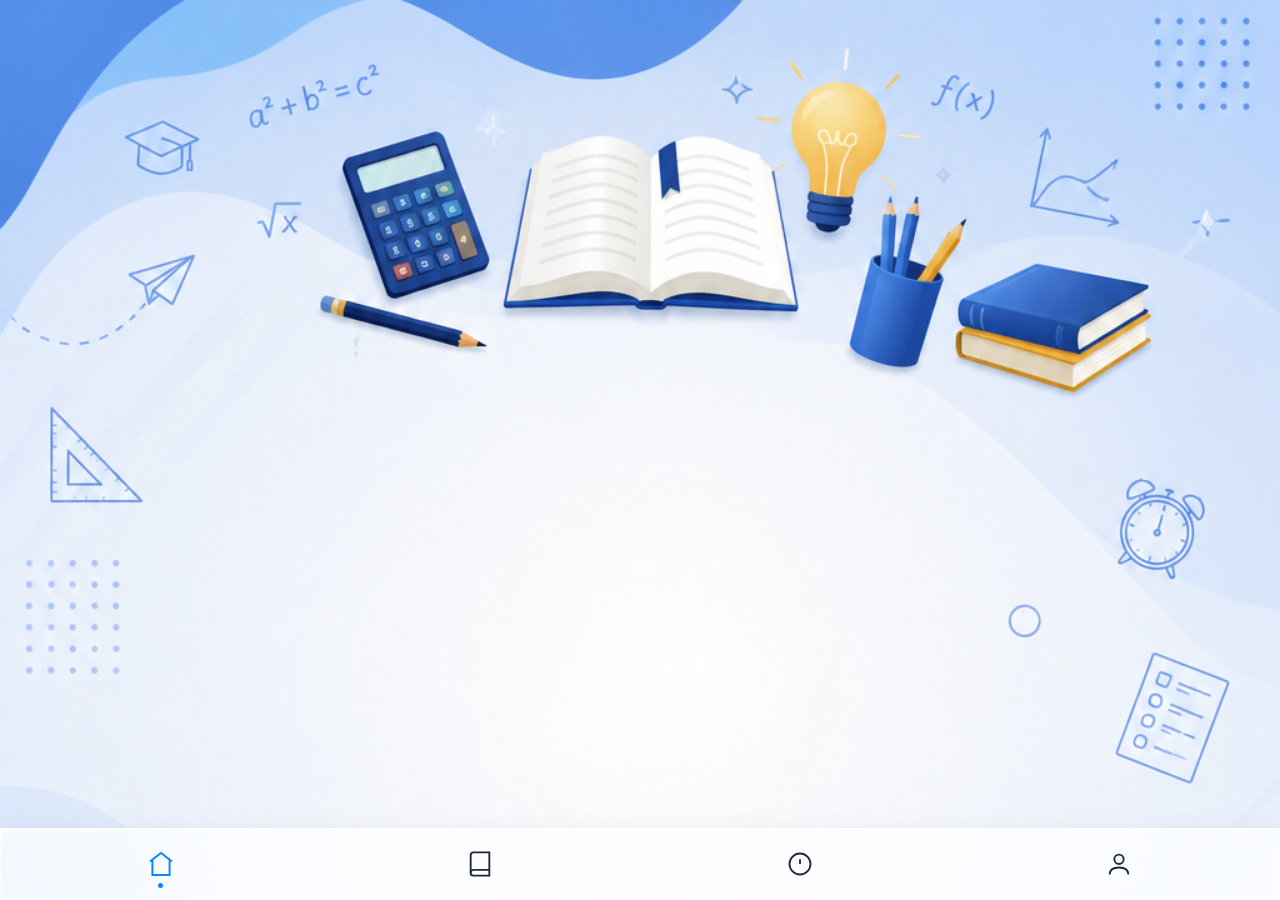
<file: home.html>
<!DOCTYPE html>
<html lang="ky">
<head>
<meta charset="UTF-8">
<meta name="viewport" content="width=device-width, initial-scale=1.0">

<style>
*{
    margin:0;
    padding:0;
    box-sizing:border-box;
    -webkit-tap-highlight-color:transparent;
    user-select:none;
}

body{
    min-height:100vh;
    font-family:-apple-system,BlinkMacSystemFont,"SF Pro Display",sans-serif;
    padding-bottom:100px;
    background-image: url('Fon2.png');
    background-size: cover;
    background-position: top center; /* Сүрөттү жогору жакка бекитет */
    background-repeat: no-repeat;
}

/* ===== IOS GLASS NAVBAR ===== */

.navbar{
    position:fixed;
    left:0px;
    right:0px;
    bottom:0px;

    height:72px;

    display:flex;
    justify-content:space-around;
    align-items:center;

    background:rgba(255,255,255,.75);

    backdrop-filter:blur(30px) saturate(180%);
    -webkit-backdrop-filter:blur(30px) saturate(180%);

    border:1px solid rgba(255,255,255,.8);

  

    box-shadow:
    0 8px 30px rgba(0,0,0,.08),
    inset 0 1px 0 rgba(255,255,255,.9);

    z-index:9999;
}

.navbar::before{
    content:"";
    position:absolute;

    top:0;
    left:20px;
    right:20px;

    height:1px;

    background:rgba(255,255,255,.95);
}

/* ===== MENU ITEM ===== */

.nav-item{
    position:relative;

    width:58px;
    height:58px;

    display:flex;
    align-items:center;
    justify-content:center;

    text-decoration:none;

    color:#1f2937;

    transition:.25s ease;
}

.nav-item svg{
    width:28px;
    height:28px;

    stroke:currentColor;
    stroke-width:1.6;
    fill:none;

    transition:.25s ease;
}

.nav-item.active{
    color:#0A84FF;
}

.nav-item.active svg{
    transform:scale(1.05);
}

.nav-item.active::after{
    content:"";

    position:absolute;

    bottom:5px;

    width:5px;
    height:5px;

    border-radius:50%;

    background:#0A84FF;
}

.nav-item:active{
    transform:scale(.9);
}
</style>
</head>

<body>

<!-- Контент -->

<nav class="navbar">

    <!-- Home -->
    <a href="#" class="nav-item active" onclick="setActive(this)">
        <svg viewBox="0 0 24 24">
            <path d="M3 10L12 3L21 10"/>
            <path d="M5 9V21H19V9"/>
        </svg>
    </a>

    <!-- Book -->
    <a href="#" class="nav-item" onclick="setActive(this)">
        <svg viewBox="0 0 24 24">
            <path d="M4 19.5A2.5 2.5 0 0 1 6.5 17H20"/>
            <path d="M6.5 2H20V22H6.5A2.5 2.5 0 0 1 4 19.5V4.5A2.5 2.5 0 0 1 6.5 2Z"/>
        </svg>
    </a>

    <!-- Info -->
    <a href="#" class="nav-item" onclick="setActive(this)">
        <svg viewBox="0 0 24 24">
            <circle cx="12" cy="12" r="9"/>
            <path d="M12 8V12"/>
            <path d="M12 16H12.01"/>
        </svg>
    </a>

    <!-- Profile -->
    <a href="#" class="nav-item" onclick="setActive(this)">
        <svg viewBox="0 0 24 24">
            <circle cx="12" cy="8" r="4"/>
            <path d="M4 21C4 17 7 15 12 15C17 15 20 17 20 21"/>
        </svg>
    </a>

</nav>

<script>
function setActive(el){

    document.querySelectorAll(".nav-item").forEach(item=>{
        item.classList.remove("active");
    });

    el.classList.add("active");
}
</script>

</body>
</html>
</file>
